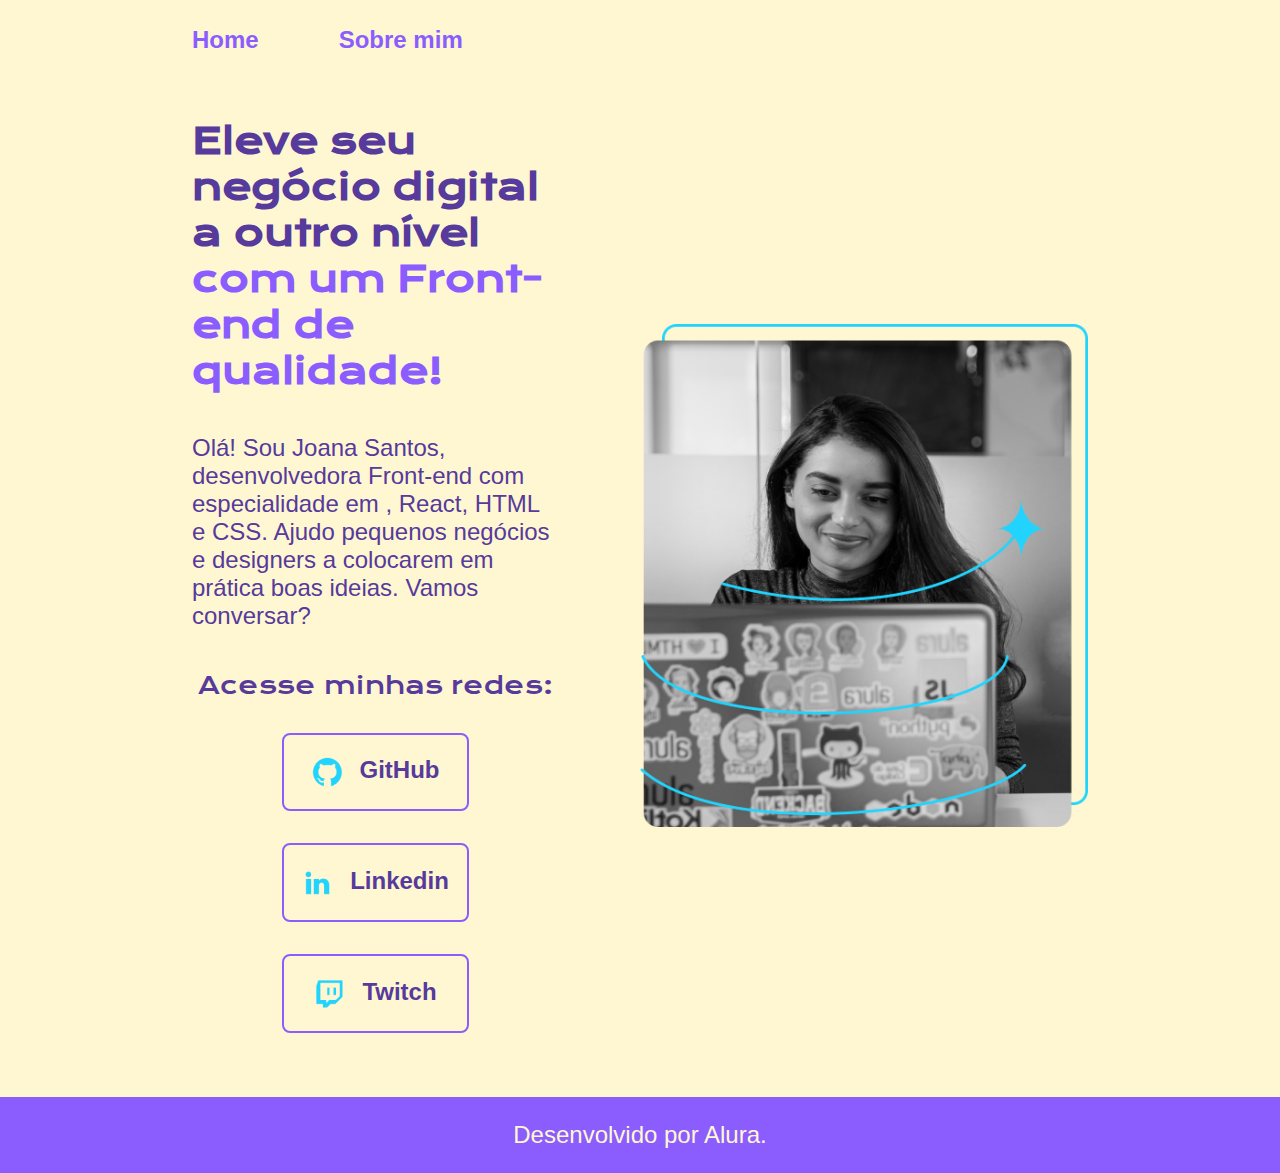
<file: index.html>
<!DOCTYPE html>
<html lang="pt-br">
<head>
    <meta charset="UTF-8">
    <meta name="viewport" content="width=device-width, initial-scale=1.0">
    <title>Portifolio</title>
    <link rel="stylesheet" href="./port.css"
</head>
<body>
    <header class="cabecalho"> 
        <nav class="cabecalho__menu">
            <a class="cabecalho__menu__link">Home</a>
            <a class="cabecalho__menu__link" href="about.html">Sobre mim</a>
        </nav>
    </header>
    <main class="apresentacao">
            <section class="apresentacao__conteudo">
            <h1 class="apresentacao__conteudo__titulo">Eleve seu negócio digital a outro nível <strong class="titulo-destaque"> com um Front-end de qualidade!</strong></h1>
            <p class="apresentacao__conteudo__texto">Olá! Sou Joana Santos, desenvolvedora Front-end com especialidade em , React, HTML e CSS. Ajudo pequenos negócios e designers a colocarem em prática boas ideias. Vamos conversar?</p>
           <div class="apresentacao__links">
            <h2 class="apresentacao__links__subtitulo">Acesse minhas redes:</h2> 
            <a class="apresentacao__links__navegacao" href="https://github.com/">
                <img src="./github.png" alt="">
                GitHub
            </a>
            <a class="apresentacao__links__navegacao" href="https://www.linkedin.com/in/mateus-fagundes-079278161/">
                <img src="./linkedin.png" alt="">
                Linkedin
            </a>
            <a class="apresentacao__links__navegacao" href="https://www.twitch.tv/mahteushf">
                <img src="./twitch.png" alt="">
                Twitch


            </a>
           
        </div>
        </section>
    <img class="apresentacao__imagem" src="./Imagem.png" alt="foto da joana programando">
    </main>
    <footer class="rodape">Desenvolvido por Alura.</footer>
</body>
</html>
</file>
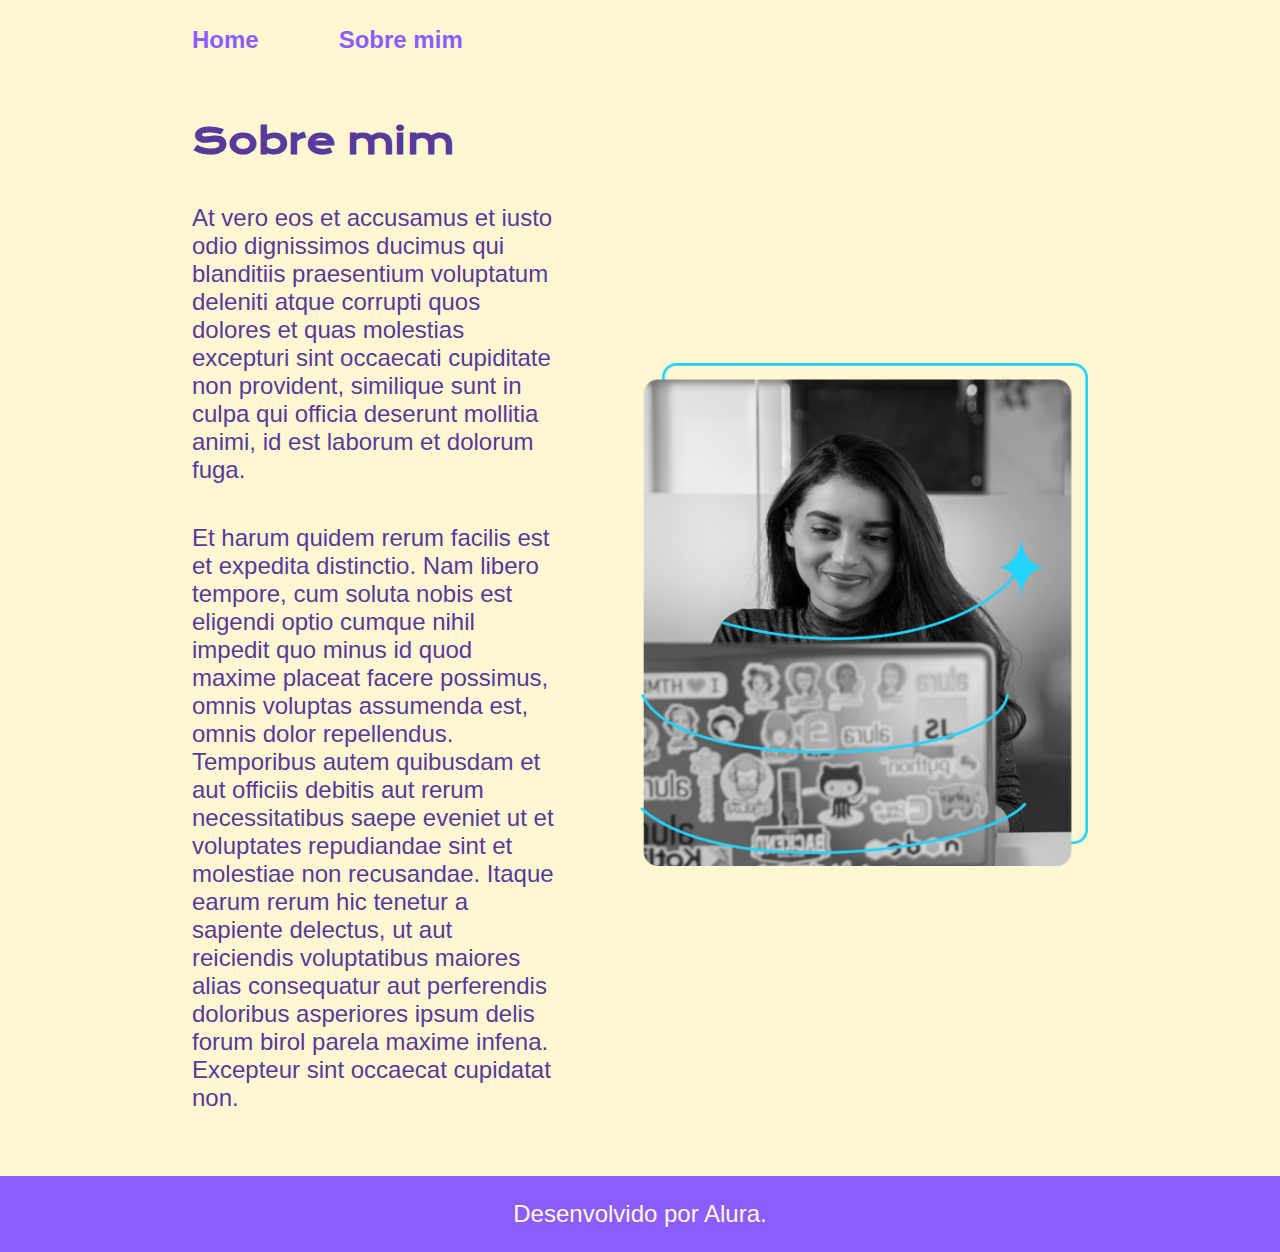
<file: about.html>
<!DOCTYPE html>
<html lang="pt-br">
<head>
    <meta charset="UTF-8">
    <meta name="viewport" content="width=device-width, initial-scale=1.0">
    <title>Sobre mim</title>
    <link rel="stylesheet" href="./port.css"
</head>
<body>
    <header class="cabecalho"> 
        <nav class="cabecalho__menu">
            <a class="cabecalho__menu__link" href="index.html" >Home</a>
            <a class="cabecalho__menu__link" href="about.html">Sobre mim</a>
        </nav>
    </header>
<main  class="apresentacao">
    <section class="apresentacao__conteudo">
        <h1 class="apresentacao__conteudo__titulo"> Sobre mim</h1>
        <p class="apresentacao__conteudo__texto">At vero eos et accusamus et iusto odio dignissimos ducimus qui blanditiis praesentium voluptatum deleniti atque corrupti quos dolores et quas molestias excepturi sint occaecati cupiditate non provident, similique sunt in culpa qui officia deserunt mollitia animi, id est laborum et dolorum fuga.</p>
        <p class="apresentacao__conteudo__texto">Et harum quidem rerum facilis est et expedita distinctio. Nam libero tempore, cum soluta nobis est eligendi optio cumque nihil impedit quo minus id quod maxime placeat facere possimus, omnis voluptas assumenda est, omnis dolor repellendus. Temporibus autem quibusdam et aut officiis debitis aut rerum necessitatibus saepe eveniet ut et voluptates repudiandae sint et molestiae non recusandae. Itaque earum rerum hic tenetur a sapiente delectus, ut aut reiciendis voluptatibus maiores alias consequatur aut perferendis doloribus asperiores ipsum delis forum birol parela maxime infena. Excepteur sint occaecat cupidatat non.
        </p>
    </section>
    <img class="apresentacao__imagem" src="./Imagem.png" alt="foto da joana programando">
</main>
<footer class="rodape">Desenvolvido por Alura.</footer>
</body>
</html>
</file>
<file: port.css>
@import url('https://fonts.googleapis.com/css2?family=Krona+One&family=Montserrat:ital,wght@0,100..900;1,100..900&display=swap');

:root{
--cor-primaria: #FFF7D1;
--cor-secundaria: #563A9C;
--cor-terciaria: #8B5DFF;
--cor-holver: #6A42C2;

--fonte-primaria:"Krona One", sans-serif;;
--fonte-secundaria: "Monserat", sans-serif;

}
*{
    margin: 0;
    padding: 0;
    }



    
        body {
            height: 100vh;
            box-sizing: border-box;
            background-color: var(--cor-primaria);
            color: var(--cor-secundaria);
        }
            .titulo-destaque {
                color: var(--cor-terciaria);
            }
            .cabecalho{
padding: 2% 0% 0% 15%;
            }
            .cabecalho__menu{
                display: flex;
                gap: 5rem;

            }
            .cabecalho__menu__link{
font-family: var(--fonte-secundaria);
font-size: 1.5rem;
font-weight: 600;
color: var(--cor-terciaria);
text-decoration: none;
            }
                .apresentacao{
                    padding: 5% 15%;
                    justify-content:space-between;
                    display: flex;
                    gap: 82px;
                    align-items:center
                    

                }
                        .apresentacao__conteudo{
                    width: 50%;
                    display: flex;
                    flex-direction: column;
                    gap: 2.5rem ;

                        }
                            .apresentacao__conteudo__titulo{
                        font-size: 2.25rem;
                        font-family: var(--fonte-primaria);

                            }
                                    .apresentacao__conteudo__texto{
                            font-size: 1.5rem;
                            font-family: var(--fonte-secundaria);
                                }
                                .apresentacao__links{
                                display: flex;
                                justify-content: space-between;
                                flex-direction: column;
                                align-items: center;
                                gap: 2rem;
                                }
                                .apresentacao__links__subtitulo{
font-family: var(--fonte-primaria) ;
font-weight: 400;
font-size: 1.5rem;
                                }
                                    .apresentacao__links__navegacao{
                                        
                                   
                                    display: flex;
                                    justify-content: center;
                                    gap: 1rem;
                                    border: 0.125rem solid var(--cor-terciaria);
                                    width: 50%;
                                    text-align: center;
                                    border-radius: 0.5rem;
                                    font-weight: 600;
                                    font-size: 1.5rem;
                                    padding: 1.34rem 0;
                                    text-decoration: none;
                                    color: var(--cor-secundaria);
                                    font-family: var(--fonte-secundaria);
                                 
                                    }
                                    .apresentacao__links__link:hover{
                                        background-color: var(--cor-holver);
                                    }
                                    .rodape{
                                        color: var(--cor-primaria);
                                        text-align: center;
                                        padding: 1.5rem;
                                        background-color: var(--cor-terciaria);
                                        font-family: var(--fonte-secundaria);
                                        font-size: 1.5rem;
                                        font-weight: 400;
                                    }
                                    .apresentacao__imagem{
width: 50%;

                                    }

                                   
                                    @media (max-width: 1200px) {
                                        .cabecalho{
padding: 10%;

                                        }
                                        .cabecalho__menu{
justify-content: center;

                                        }
                                    .apresentacao { flex-direction: column-reverse;
                                        padding: 5% 5%;

}
                                    .apresentacao__conteudo{
                                    width: auto;

                                    }


                                    }
</file>
